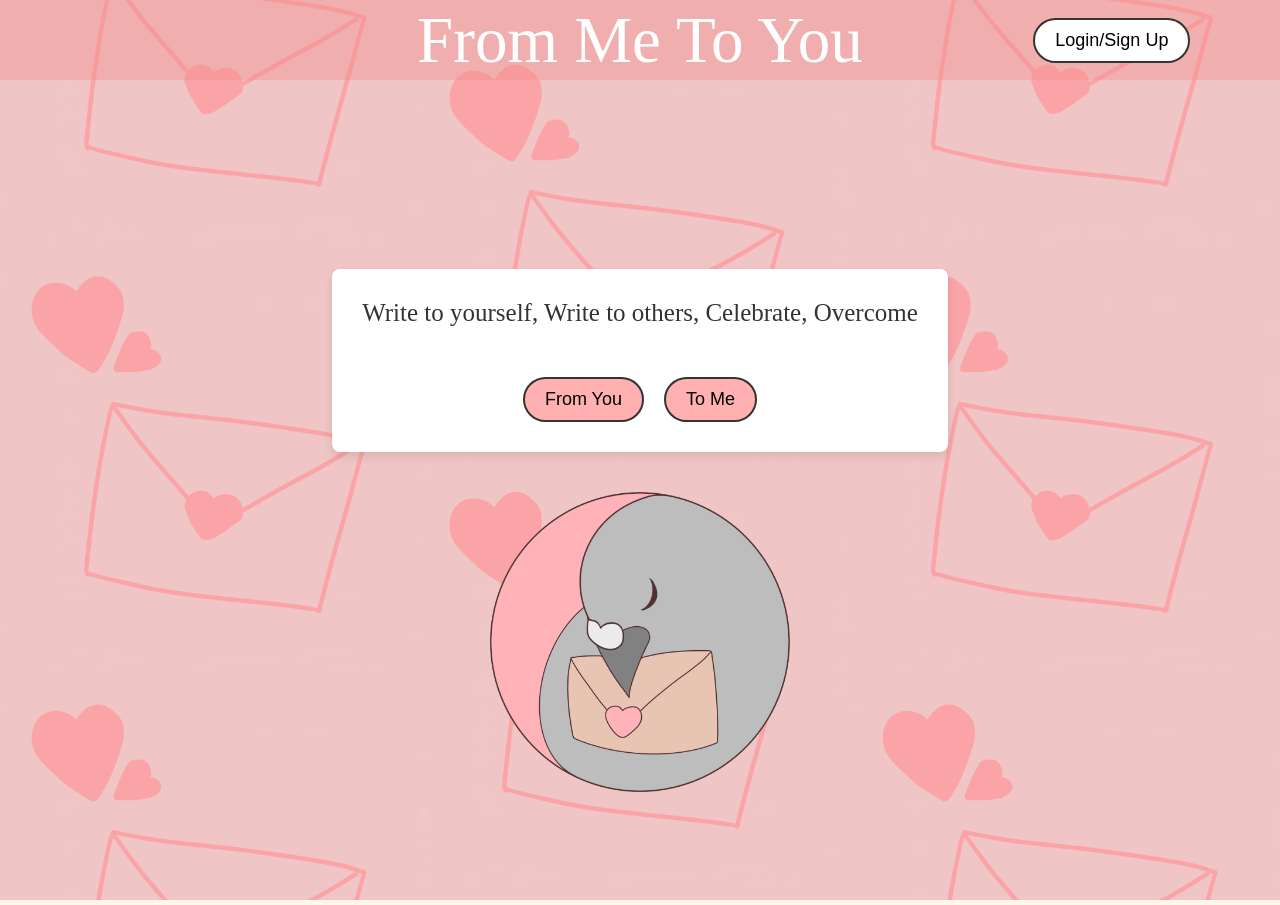
<file: home_page.html>
<!DOCTYPE html>
<html lan = "en">
   <head>
       <meta charset="UTF-8">
       <meta name="viewport" content = "width=device-width, initial-scale=1.0">
       <title>From Me 2 U</title>
       <link rel="stylesheet" href="style.css">
   </head>
   <body class = "home-page-body">
       <div class="home-overlay">
           <div class = "top-container">
               <div class = "title-text">From Me To You</div>
               <div class = "login">
                   <button id="loginBtn" class="btn">Login/Sign Up</button>
               </div>
           </div>
           <div class="middle-container">
                   <div class = "box">
                       <div class = "home-tagline">Write to yourself, Write to others, Celebrate, Overcome</div>
                       <div class = "options">
                           <button id="to_me" class="selectionBtn">From You</button>
                           <button id="from_you" class="selectionBtn">To Me</button>
                       </div>
                   </div>
               <img class="logo-image" src="pigeon.png" alt="Pigeon logo">
               </div>
           </div>
       </div>
      
       <script src="script.js"></script>
   </body>
</html>
</file>
<file: style.css>
body {
      font-family: Arial, sans-serif;
      background: #FDF6EC;
      display: flex;
      justify-content: center;
      align-items: center;
      height: 100vh;
      margin:0;
    }

*, *::before, *::after { box-sizing: border-box; margin: 0; padding: 0; }
:root {
  --cream: #FDF6EC;
  --cream-dark: #F5ECD9;
  --sage: #52b788;
  --sage-dark: #3a8f68;
  --ink: #2C2416;
  --ink-mid: #6B5D4A;
  --ink-light: #9C8D7B;
  --border: rgba(44,36,22,0.12);
  --white: #fff;
  --radius-sm: 8px;
  --radius-md: 12px;
  --radius-lg: 16px;
}
html, body {
  background: var(--cream);
  font-family: 'DM Sans', sans-serif;
  color: var(--ink);
}
.topbar {
  position: fixed;
  top: 0; left: 0; right: 0;
  height: 64px;
  background: var(--cream);
  border-bottom: 1px solid var(--border);
  display: flex;
  align-items: center;
  padding: 0 24px;
  z-index: 100;
}
.logo {
  display: flex;
  align-items: center;
  gap: 10px;
  text-decoration: none;
  flex-shrink: 0;
}
.logo-img {
  width: 36px;
  height: 36px;
  border-radius: var(--radius-sm);
  object-fit: cover;
}
.logo-name {
  font-family: 'Cormorant Garamond', serif;
  font-size: 20px;
  font-weight: 500;
  color: var(--ink);
  white-space: nowrap;
}
.tab-bar {
  position: absolute;
  left: 50%;
  transform: translateX(-50%);
  display: flex;
  background: var(--cream-dark);
  border: 1px solid var(--border);
  border-radius: 100px;
  padding: 4px;
  gap: 2px;
}
.tab {
  padding: 6px 20px;
  border-radius: 100px;
  font-size: 13px;
  font-weight: 400;
  color: var(--ink-mid);
  cursor: pointer;
  text-decoration: none;
  transition: all 0.2s;
  white-space: nowrap;
}
.tab.active {
  background: var(--white);
  color: var(--ink);
  font-weight: 500;
  box-shadow: 0 1px 4px rgba(0,0,0,0.08);
}
.tab:not(.active):hover { color: var(--ink); }
.page {
  padding-top: 64px;
  min-height: 100vh;
}
.page-content {
  width: 70%;
  max-width: 560px;
  min-width: 300px;
  margin: 0 auto;
  padding: 36px 0 60px;
  display: flex;
  flex-direction: column;
  gap: 16px;
}
.container {
      background: white;
      padding: 30px;
      border-radius: 12px;
      width: 320px;
      box-shadow:0 4px 10px rgba(0,0,0,0.1);
    }
.header h1 {
  margin: 0;
  font-size: 36px;
    }
h2 {
    text-align:center;
    margin-bottom:20px;
    }
input {
      display: block;
      width: 100%;
      margin: 10px 0;
      padding: 10px;
      border-radius: 6px;
      border: 1px solid #ccc;
    }
input:focus {
    outline: none;
    border-bottom: 1px solid #52b788;
    }
button:hover {
      background: #7c8983;
      transition: 0.5s;
       transform: scale(1.1);
    }
#message{
        text-align: center;
        margin-top: 10px;
        color:#52b788
    }

.overlay {
  background: rgba(0, 0, 0, 0.4);
  height: 100%;
  width: 100%;
  display: flex;
  flex-direction: column;
}

/* ── Days Committed ── */
#days-committed {
  background: var(--ink);
  border-radius: var(--radius-lg);
  padding: 24px;
  flex-direction: row;
  align-items: center;
  gap: 16px;
}
.counter {
  flex: 1;
  display: flex;
  flex-direction: column;
  gap: 2px;
}
.counter-label {
  font-size: 11px;
  font-weight: 500;
  letter-spacing: 0.1em;
  text-transform: uppercase;
  color: rgba(253,246,236,0.55);
}
#count {
  font-family: 'Cormorant Garamond', serif;
  font-size: 56px;
  font-weight: 400;
  line-height: 1;
  color: var(--cream);
}
/* The "Days Committed" label below the number */
#days-committed .counter > p:last-child {
  font-family: 'Cormorant Garamond', serif;
  font-size: 16px;
  font-style: italic;
  color: rgba(253,246,236,0.75);
}
#incBtn {
  background: var(--sage);
  color: #fff;
  border: none;
  border-radius: 100px;
  padding: 8px 18px;
  font-size: 12px;
  font-weight: 500;
  font-family: 'DM Sans', sans-serif;
  cursor: pointer;
  white-space: nowrap;
  flex-shrink: 0;
  transition: background 0.2s;
}
#incBtn:hover:not(:disabled) { background: var(--sage-dark); }

/* ── Write Card ── */
#future-letters {
  background: var(--white);
  border: 1px solid var(--border);
  border-radius: var(--radius-lg);
  overflow: hidden;
  gap: 0;
  padding: 0;
}
.section-header {
  display: flex;
  align-items: center;
  gap: 10px;
  padding: 18px 22px 14px;
  border-bottom: 1px solid var(--border);
}
.section-icon {
  width: 34px; height: 34px;
  background: var(--cream);
  border: 1px solid var(--border);
  border-radius: 10px;
  display: flex; align-items: center; justify-content: center;
  flex-shrink: 0;
}
.section-icon svg { width: 16px; height: 16px; }
#future-letters h2 {
  font-size: 15px;
  font-weight: 500;
  color: var(--ink);
}
.section-sub {
  font-size: 12px;
  color: var(--ink-light);
  margin-top: 2px;
}
#letterText {
  width: 100%;
  min-height: 110px;
  border: none;
  outline: none;
  resize: none;
  font-family: 'Cormorant Garamond', serif;
  font-size: 17px;
  color: var(--ink);
  background: transparent;
  line-height: 1.7;
  padding: 16px 22px;
}
#letterText::placeholder { color: var(--ink-light); font-style: italic; }

/* ── Deliver Row ── */
.deliver-row {
  display: flex;
  align-items: center;
  gap: 10px;
  padding: 12px 22px;
  border-top: 1px solid var(--border);
  background: var(--white);
}
.deliver-label {
  font-size: 12px;
  color: var(--ink-mid);
  font-weight: 500;
  flex-shrink: 0;
}
.deliver-input-wrap {
  display: flex;
  align-items: center;
  gap: 4px;
  background: var(--white);
  border: 1px solid var(--border);
  border-radius: var(--radius-sm);
  padding: 6px 12px;
}
#daysUntil {
  width: 60px;
  border: none;
  outline: none;
  font-size: 15px;
  font-weight: 500;
  color: var(--ink);
  text-align: center;
  color: white;
  margin-bottom: 20px;
    }
.logo {
  width: 80px;
  margin-bottom: 10px;
    }
.tagline {
#days-committed {
  background: var(--ink);
  border-radius: var(--radius-lg);
  padding: 24px;
  flex-direction: row;
  align-items: center;
  gap: 16px;
}}
.counter {
  flex: 1;
  display: flex;
  flex-direction: column;
  gap: 2px;
}
.counter-label {
  font-size: 11px;
  font-weight: 500;
  letter-spacing: 0.1em;
  text-transform: uppercase;
  color: rgba(253,246,236,0.55);
}
#count {
  font-family: 'Cormorant Garamond', serif;
  font-size: 56px;
  font-weight: 400;
  line-height: 1;
  color: var(--cream);
}

#days-committed .counter > p:last-child {
  font-family: 'Cormorant Garamond', serif;
  font-size: 16px;
  font-style: italic;
  color: rgba(253,246,236,0.75);
}
#incBtn {
  background: var(--sage);
  color: #fff;
  border: none;
  border-radius: 100px;
  padding: 8px 18px;
  font-size: 12px;
  font-weight: 500;
  font-family: 'DM Sans', sans-serif;
  cursor: pointer;
  white-space: nowrap;
  flex-shrink: 0;
  transition: background 0.2s;
}
#incBtn:hover:not(:disabled) { background: var(--sage-dark); }

/* ── Write Card ── */
#future-letters {
  background: var(--white);
  border: 1px solid var(--border);
  border-radius: var(--radius-lg);
  overflow: hidden;
  gap: 0;
  padding: 0;
}
.section-header {
  display: flex;
  align-items: center;
  gap: 10px;
  padding: 18px 22px 14px;
  border-bottom: 1px solid var(--border);
}
.section-icon {
  width: 34px; height: 34px;
  background: var(--cream);
  border: 1px solid var(--border);
  border-radius: 10px;
  display: flex; align-items: center; justify-content: center;
  flex-shrink: 0;
}
.section-icon svg { width: 16px; height: 16px; }
#future-letters h2 {
  font-size: 15px;
  font-weight: 500;
  color: var(--ink);
}
.section-sub {
  font-size: 12px;
  color: var(--ink-light);
  margin-top: 2px;
}
#letterText {
  width: 100%;
  min-height: 110px;
  border: none;
  outline: none;
  resize: none;
  font-family: 'Cormorant Garamond', serif;
  font-size: 17px;
  color: var(--ink);
  background: transparent;
  line-height: 1.7;
  padding: 16px 22px;
}
#letterText::placeholder { color: var(--ink-light); font-style: italic; }

.deliver-row {
  display: flex;
  align-items: center;
  gap: 10px;
  padding: 12px 22px;
  border-top: 1px solid var(--border);
  background: var(--white);
}
.deliver-label {
  font-size: 12px;
  color: var(--ink-mid);
  font-weight: 500;
  flex-shrink: 0;
}
.deliver-input-wrap {
  display: flex;
  align-items: center;
  gap: 4px;
  background: var(--white);
  border: 1px solid var(--border);
  border-radius: var(--radius-sm);
  padding: 6px 12px;
}
#daysUntil {
  width: 60px;
  border: none;
  outline: none;
  font-size: 15px;
  font-weight: 500;
  color: var(--ink);
  text-align: center;
  background: transparent;
  font-family: 'DM Sans', sans-serif;
}
.deliver-unit {
  font-size: 12px;
  color: var(--ink-light);
}
#sendLetterBtn {
  margin-left: auto;
  display: flex;
  align-items: center;
  gap: 7px;
  background: var(--ink);
  color: var(--cream);
  border: none;
  border-radius: 10px;
  padding: 9px 18px;
  font-size: 13px;
  font-weight: 500;
  font-family: 'DM Sans', sans-serif;
  cursor: pointer;
  transition: all 0.2s;
}
#sendLetterBtn:hover { background: var(--ink-mid); transform: translateY(-1px); }
#sendLetterBtn svg { width: 14px; height: 14px; flex-shrink: 0; }

#letterStatus {
  font-size: 12px;
  color: var(--sage-dark);
  text-align: center;
  min-height: 18px;
  padding: 8px 22px;
}
#envelope-list {
  gap: 10px;
}
#envelope-list h2 {
  font-size: 15px;
  font-weight: 500;
  color: var(--ink);
  margin-bottom: 4px;
}
#envelopes { display: flex; flex-direction: column; gap: 10px; }
.envelope {
  display: flex;
  align-items: center;
  gap: 14px;
  padding: 14px 16px;
  background: var(--white);
  border: 1px solid var(--border);
  border-radius: var(--radius-md);
}
.envelope-icon { font-size: 20px; flex-shrink: 0; }
.envelope-days {
  font-size: 13px;
  font-weight: 500;
  color: var(--ink);
}
#saved-letters { display: flex; flex-direction: column; gap: 10px; }
#saved-letters h3 {
  font-size: 14px;
  font-weight: 500;
  color: var(--ink-mid);
  letter-spacing: 0.04em;
  text-transform: uppercase;
  font-size: 11px;
}
.saved-letter {
  background: var(--white);
  border: 1px solid var(--border);
  border-radius: var(--radius-md);
  padding: 14px 16px;
}
.saved-date {
  font-size: 11px;
  color: var(--ink-light);
  margin-bottom: 6px;
}
.saved-text {
  font-family: 'Cormorant Garamond', serif;
  font-size: 16px;
  color: var(--ink);
  line-height: 1.6;
}

#letterPopup {
  position: fixed;
  inset: 0;
  background: rgba(44,36,22,0.4);
  z-index: 300;
  align-items: center;
  justify-content: center;
}
#popupCard {
  background: var(--white);
  border-radius: 18px;
  padding: 28px;
  width: 100%;
  max-width: 400px;
  margin: 20px;
  display: flex;
  flex-direction: column;
  gap: 16px;
}
#popupFrom {
  font-size: 10px;
  font-weight: 500;
  letter-spacing: 0.12em;
  text-transform: uppercase;
  color: var(--ink-light);
}
#popupText {
  font-family: 'Cormorant Garamond', serif;
  font-size: 18px;
  color: var(--ink);
  line-height: 1.7;
  white-space: pre-wrap;
}
.popup-actions {
  display: flex;
  gap: 8px;
  margin-top: 4px;
}
#popupSave {
  flex: 1;
  background: var(--ink);
  color: var(--cream);
  border: none;
  border-radius: 10px;
  padding: 10px;
  font-size: 13px;
  font-weight: 500;
  font-family: 'DM Sans', sans-serif;
  cursor: pointer;
  transition: background 0.2s;
}
#popupSave:hover:not(:disabled) { background: var(--ink-mid); }
#popupSave:disabled { opacity: 0.5; cursor: default; }
#popupClose {
  padding: 10px 18px;
  background: none;
  border: 1px solid var(--border);
  border-radius: 10px;
  font-size: 13px;
  color: var(--ink-mid);
  font-family: 'DM Sans', sans-serif;
  cursor: pointer;
  transition: background 0.2s;
}
#popupClose:hover { background: var(--cream); }

/* ── Social page ── */
.social-content {
  max-width: 680px;
  margin: 0 auto;
  padding: 36px 20px 60px;
  display: flex;
  flex-direction: column;
  gap: 16px;
}
.page-title-row {
  display: flex;
  align-items: baseline;
  justify-content: space-between;
}
.page-title {
  font-family: 'Cormorant Garamond', serif;
  font-size: 26px;
  font-weight: 500;
  color: var(--ink);
}
.create-link {
  font-size: 13px;
  color: var(--sage-dark);
  cursor: pointer;
  text-decoration: underline;
  text-underline-offset: 2px;
  background: none;
  border: none;
  font-family: 'DM Sans', sans-serif;
}
.create-link:hover { color: var(--sage); }

.cat-grid {
  display: grid;
  grid-template-columns: repeat(auto-fill, minmax(210px, 1fr));
  gap: 12px;
}
.category-card {
  background: var(--white);
  border: 1px solid var(--border);
  border-radius: 14px;
  padding: 18px 18px 14px;
  cursor: pointer;
  transition: background 0.15s, transform 0.15s;
  display: flex;
  flex-direction: column;
  gap: 6px;
}
.category-card:hover { background: var(--cream); transform: translateY(-2px); }
.cat-icon {
  width: 36px; height: 36px;
  border-radius: 10px;
  display: flex; align-items: center; justify-content: center;
  font-size: 18px;
  margin-bottom: 4px;
}
.cat-name { font-size: 14px; font-weight: 500; color: var(--ink); }
.cat-desc { font-size: 12px; color: var(--ink-light); line-height: 1.5; }
.cat-members { font-size: 11px; color: var(--ink-light); margin-top: 4px; }

.popup-overlay {
  display: none;
  position: fixed;
  inset: 0;
  background: rgba(44,36,22,0.35);
  z-index: 200;
  align-items: center;
  justify-content: center;
}
.popup-overlay.open { display: flex; }
.popup-box {
  background: var(--white);
  border-radius: 18px;
  padding: 28px 28px 22px;
  width: 100%;
  max-width: 380px;
  margin: 20px;
  display: flex;
  flex-direction: column;
  gap: 14px;
}
.popup-title {
  font-family: 'Cormorant Garamond', serif;
  font-size: 22px;
  font-weight: 500;
  color: var(--ink);
}
.popup-field { display: flex; flex-direction: column; gap: 5px; }
.popup-label {
  font-size: 12px;
  font-weight: 500;
  color: var(--ink-mid);
  letter-spacing: 0.04em;
}
.popup-input {
  width: 100%;
  padding: 9px 12px;
  border: 1px solid var(--border);
  border-radius: var(--radius-sm);
  font-size: 14px;
  opacity: 0.8;
    }
.envelope.shake {
  animation: shake 0.4s ease;
}

    .home-page-body {
      background-color: #ffefcb;
      background-image: url("fm2u_background.png");
      background-size: cover;
      background-position: center;
      background-repeat: no-repeat;
      margin: 0;
      height: 100vh;
      display: flex;
      flex-direction: column;
      justify-content: flex-start;
      align-items: center;
      font-family: sans-serif;
   }
   .home-page-body .home-overlay{
    background: rgba(244, 141, 141, 0.4);
    display: flex;
    flex-direction: column;
    justify-content: center;
    width:100%;
    height:100%;
   }
   .top-container {
      font-size: 55px;
      color:black;
      text-align: center;
       display: flex;
      justify-content: center;
      align-items: center;
      position: fixed;
      top: 0px;
      bottom: 0px;
      left: 0;
      width: 100%;
      height:60px;
      /*background-color: #ffb0b0;*/
      background: rgba(244, 141, 141, 0.4);
      padding: 40px;       
    }
   .title-text {
      font-size: 65px;
      color: white;
      margin: 0;
      font-family:'Cormorant Garamond', serif;
   
   
   }
   .login {
      position: absolute;
      right: 7%;
      display: flex;
      justify-content: right;
      gap: 10px;
   }
   .btn {
      padding: 10px 20px;
      right: 30%;
      font-size: 18px;
      background-color: white;
      border: 2px solid #333;
      border-radius: 30px;
      cursor: pointer;
      transition: background-color 0.2s ease;
   }
     
   .btn:hover {
      background-color: #f0d4f0;
   }
   .box {
    margin-left: 0;
    background-color: white;
    border-radius: 8px;     
    padding: 30px;          
    box-shadow: 0 4px 10px rgba(0,0,0,0.1);
    display: flex;
    flex-direction: column;
    justify-content: center;
    align-items: center;
    gap: 20px;
    margin-top: 150px;
   }
   .middle-container{
    min-height: 100vh;
    margin-top: 10px;
    display: flex;
    flex-direction: column;
    justify-content: center;
    align-items: center;
    gap: 40px;
    width: 100%;
    font-size: 30px;
   }
   .home-tagline {
      font-size: 25px;
      margin: 0;
      color: #333;
      font-family: 'Cormorant Garamond', serif;
      /*margin-top: 180px;*/
      text-align: center;
      width: 100%;
   }
   .options{
      display: flex;
      justify-content: center;
      gap: 20px;
      margin-top: 30px
   }
     
   .selectionBtn {
      padding: 10px 20px;
      font-size: 18px;
      background-color: #ffb0b0;
      border: 2px solid #333;
      border-radius: 30px;
      cursor: pointer;
      transition: background-color 0.2s ease;
    }
     
   .selectionBtn:hover {
      background-color: #d5e3e8;
    }
   
   
   .logo-image{
    height: auto;
    max-width: 300px;
   }
   
  


/* ===== LOGIN PAGE  ===== */

.background.loginAndSignup {
  background-image: url("letterpinknew.png");
  background-repeat: no-repeat;
  background-size: cover;
  background-position: center;
  height: 100vh;
  width: 100vw;
}
.loginAndSignup .overlay {
  background: rgba(156, 17, 17, 0.4) ;
  display: flex !important;
  flex-direction: column;
  justify-content: center !important;
  align-items: center !important;
}

.loginAndSignup .container {
  width: 350px;
  background: white;
  padding: 30px ;
  border-radius: 16px;
  box-shadow: 0 8px 20px rgba(0,0,0,0.15) ;
   width: 350px !important;
  max-width: 90% !important;
  margin: 0 auto !important;
}

.loginAndSignup .header {
  color: white;
  text-align: center;
  display: flex;
  justify-content: center;
  flex-direction: column;
}
.loginAndSignup .logo {
  display: block;
  margin: 0 auto 10px;
  width: 80px;
}
.loginAndSignup .tagline {
  color: white;
  font-size: 14px;
}
.loginAndSignup input {
  border-radius: 10px;
  padding: 12px;
  width:100%
}
.loginAndSignup button {
  background: #2C2416;
  color: #FDF6EC;
  border-radius: 10px;
  padding: 12px;
  width: 100%;
}
.loginAndSignup button:hover {
  transform: scale(1.03); 
}
.loginAndSignup .logo-wrap {
  display: flex;
  justify-content: center;
}
</file>
